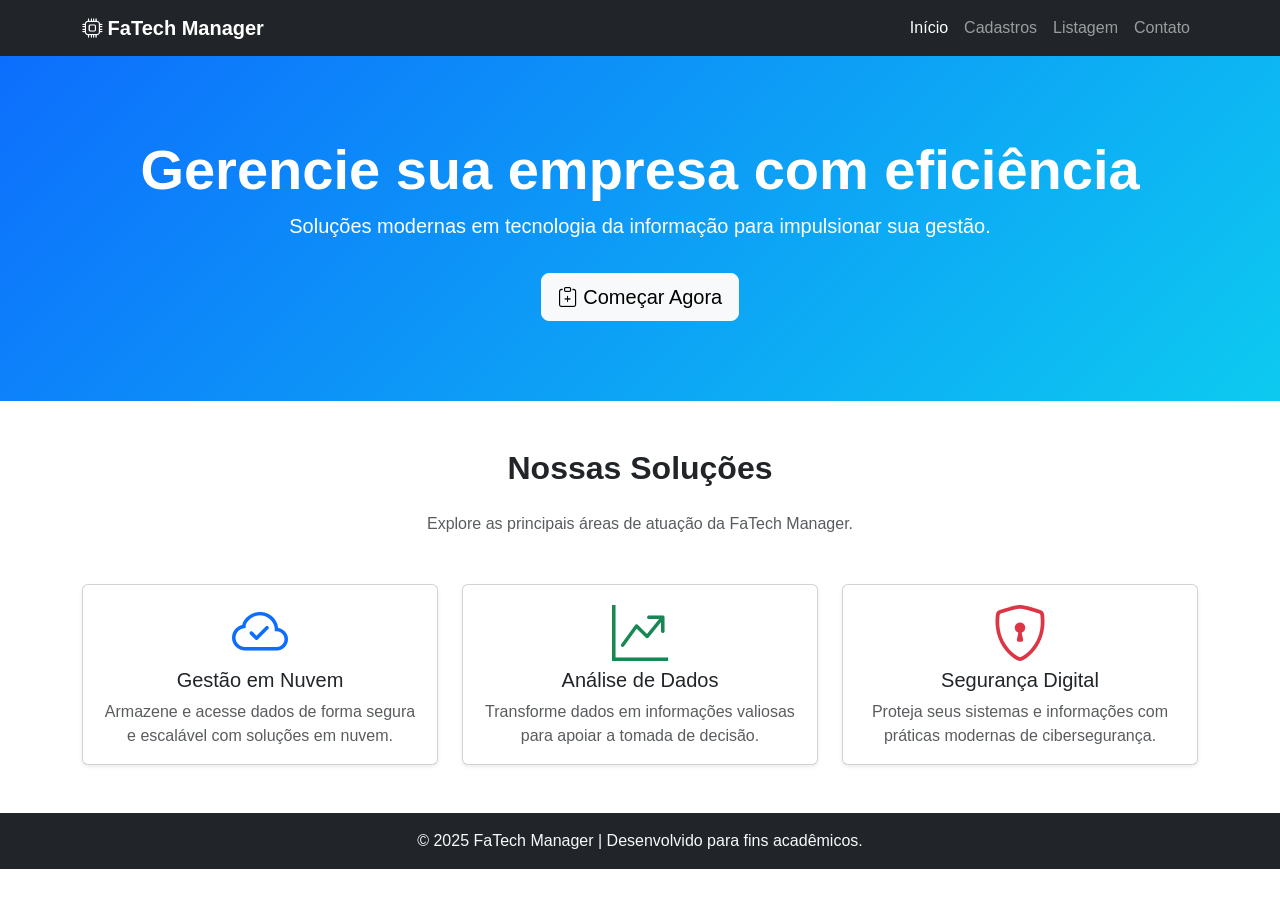
<file: index.html>
<!DOCTYPE html> <!-- Declara que o documento é em formato HTML -->
<html lang="pt-br"> <!-- Define a linguagem do documento HTML -->
<head> <!-- Começa o cabeçalho -->
  <meta charset="UTF-8"> <!-- Define o padrão de codificação web -->
  <meta name="viewport" content="width=device-width, initial-scale=1"> <!-- Ajusta o conteúdo da página de acordo com a largura do dispositivo -->
  <title>FaTech Manager - Gestão de TI</title> <!-- Define o título da página, visto na aba superior no navegador -->
  
  <!-- Puxa o CSS Bootstrap pelo link -->
  <!-- Bootstrap CSS -->
  <link href="https://cdn.jsdelivr.net/npm/bootstrap@5.3.3/dist/css/bootstrap.min.css" rel="stylesheet">
  
  <!-- Puxa os ícones do Bootstrap pelo link -->
  <!-- Ícones do Bootstrap -->
  <link href="https://cdn.jsdelivr.net/npm/bootstrap-icons@1.11.3/font/bootstrap-icons.css" rel="stylesheet">
  
  <!-- Define o estilo da página -->
  <style>
    /* Estilos complementares, define as fontes */
    body {
      font-family: 'Segoe UI', Tahoma, Geneva, Verdana, sans-serif;
    }
    /* "Hero" é o fundo azul, centro da página */
    .hero {
      background: linear-gradient(135deg, #0d6efd, #0dcaf0);
      color: white;
      padding: 80px 0;
      text-align: center;
    }
    /* Animação de quando passa o mouse em cima do botão */
    .card:hover {
      transform: scale(1.03);
      transition: 0.3s;
    }
  </style> <!-- Fecha o estilo da página -->
</head> <!-- Fecha o cabeçalho -->

<body> <!-- Começa o corpo da página -->

  <!-- ================= NAVBAR ================= -->
  <nav class="navbar navbar-expand-lg navbar-dark bg-dark"> <!-- Declara a navbar -->
    <div class="container"> <!-- Cria uma divisão -->
      <a class="navbar-brand fw-bold" href="index.html"> <!-- Cria um botão que leva ao Index -->
        <i class="bi bi-cpu"></i> FaTech Manager <!-- "bi bi-cpu" é um ícone do Bootstrap CSS, <i> é o texto que vai ao lado do ícone dentro do botão -->
      </a>
      <button class="navbar-toggler" type="button" data-bs-toggle="collapse" data-bs-target="#menu"> <!-- Botão que faz navbar expandir e retrair em dispositivos menores -->
        <span class="navbar-toggler-icon"></span> 
      </button> <!-- Fecha o botão -->

      <div class="collapse navbar-collapse" id="menu"> <!-- Declara a divisão da navbar com os botões que redirecionam à outras páginas -->
        <ul class="navbar-nav ms-auto">
          <li class="nav-item"><a class="nav-link active" href="index.html">Início</a></li> <!-- Botão que leva ao Index, nesse caso já está selecionado, então "nav-link active" destaca o "Início" na navbar -->
          <li class="nav-item"><a class="nav-link" href="cadastros.html">Cadastros</a></li> <!-- Botão que leva ao Cadastros -->
          <li class="nav-item"><a class="nav-link" href="listagem.html">Listagem</a></li> <!-- Botão que leva à Listagem -->
          <li class="nav-item"><a class="nav-link" href="#">Contato</a></li> <!-- Botão que leva ao Contato (NÃO ESTÁ LINKADO COM O CONTATO.HTML! [#]) -->
        </ul>
      </div> <!-- Fecha a divisão dos botões que redirecionam à outras páginas -->
    </div> <!-- Fecha a divisão do container -->
  </nav> <!-- Fecha a NavBar -->

  <!-- ================= HERO SECTION ================= -->
  <section class="hero"> <!-- Declara a seção do Hero -->
    <div class="container"> <!-- Declara um container com informações -->
      <h1 class="display-4 fw-bold">Gerencie sua empresa com eficiência</h1> <!-- Título dentro do container -->
      <p class="lead">Soluções modernas em tecnologia da informação para impulsionar sua gestão.</p> <!-- Descrição do container -->
      <a href="cadastros.html" class="btn btn-light btn-lg mt-3"> <!-- Botão que leva ao "cadastros.html" -->
        <i class="bi bi-clipboard-plus"></i> Começar Agora <!-- "bi bi-cpliboard-plus" é o ícone do CSS, "Começar Agora"-->
      </a>
    </div>
  </section> <!-- Fecha a seção do Hero -->

  <!-- ================= SEÇÃO DE SERVIÇOS ================= -->
  <section class="py-5">
    <div class="container text-center"> <!-- Declara a divisão com texto centralizado -->
      <h2 class="mb-4 fw-bold">Nossas Soluções</h2> <!-- Título centralizado com texto em negrito -->
      <p class="text-muted mb-5">Explore as principais áreas de atuação da FaTech Manager.</p> <!-- Subtítulo/Descrição -->
      <div class="row g-4"> <!-- Cria a divisão dos Cards -->

        <!-- Card 1 -->
        <div class="col-md-4"> <!-- Abre a divisão do Card -->
          <div class="card shadow-sm h-100"> <!-- Abre uma divisão da "sombra" do card -->
            <div class="card-body"> <!-- Cria a divisão como corpo do Card -->
              <i class="bi bi-cloud-check display-4 text-primary mb-3"></i> <!-- Declara o ícone -->
              <h5 class="card-title">Gestão em Nuvem</h5> <!-- Define o título do Card -->
              <p class="card-text text-muted">Armazene e acesse dados de forma segura e escalável com soluções em nuvem.</p> <!-- Define o texto/conteúdo do Card em parágrafo -->
            </div> <!-- Fecha a divisão do corpo do Card -->
          </div> <!-- Fecha a divisão da "sombra" -->
        </div> <!-- Fecha a divisão do Card -->

        <!-- Card 2 -->
        <div class="col-md-4"> <!-- Abre a divisão do Card -->
          <div class="card shadow-sm h-100"> <!-- Abre uma divisão da "sombra" do card -->
            <div class="card-body"> <!-- Cria a divisão como corpo do Card -->
              <i class="bi bi-graph-up-arrow display-4 text-success mb-3"></i> <!-- Declara o ícone -->
              <h5 class="card-title">Análise de Dados</h5> <!-- Define o título do Card -->
              <p class="card-text text-muted">Transforme dados em informações valiosas para apoiar a tomada de decisão.</p>  <!-- Define o texto/conteúdo do Card em parágrafo -->
            </div> <!-- Fecha a divisão do corpo do Card -->
          </div>  <!-- Fecha a divisão da "sombra" -->
        </div>  <!-- Fecha a divisão do Card -->

        <!-- Card 3 -->
        <div class="col-md-4"> <!-- Abre a divisão do Card -->
          <div class="card shadow-sm h-100"> <!-- Abre uma divisão da "sombra" do card -->
            <div class="card-body"> <!-- Cria a divisão como corpo do Card -->
              <i class="bi bi-shield-lock display-4 text-danger mb-3"></i> <!-- Declara o ícone -->
              <h5 class="card-title">Segurança Digital</h5> <!-- Define o título do Card -->
              <p class="card-text text-muted">Proteja seus sistemas e informações com práticas modernas de cibersegurança.</p> <!-- Define o texto/conteúdo do Card em parágrafo -->
            </div> <!-- Fecha a divisão do corpo do Card -->
          </div> <!-- Fecha a divisão da "sombra" -->
        </div> <!-- Fecha a divisão do Card -->
      </div> <!-- Fecha a divisão dos cards -->
    </div> <!-- Fecha a divisão com texto centralizado -->
  </section> <!-- Fecha a seção de serviços abaixo do Hero -->

  <!-- ================= RODAPÉ ================= -->
  <footer class="bg-dark text-light text-center py-3"> <!-- Declara o rodapé da página -->
    <p class="mb-0">&copy; 2025 FaTech Manager | Desenvolvido para fins acadêmicos.</p> <!-- Declara o símbolo do Copyright junto com texto-->
  </footer> <!-- Fecha o rodapé -->

  <!-- Bootstrap JS -->
   <!-- Puxa o Bootstrap JavaScript pelo link -->
  <script src="https://cdn.jsdelivr.net/npm/bootstrap@5.3.3/dist/js/bootstrap.bundle.min.js"></script>
</body> <!-- Fecha o corpo do HTML -->
</html> <!-- Fecha o documento HTML -->
</file>
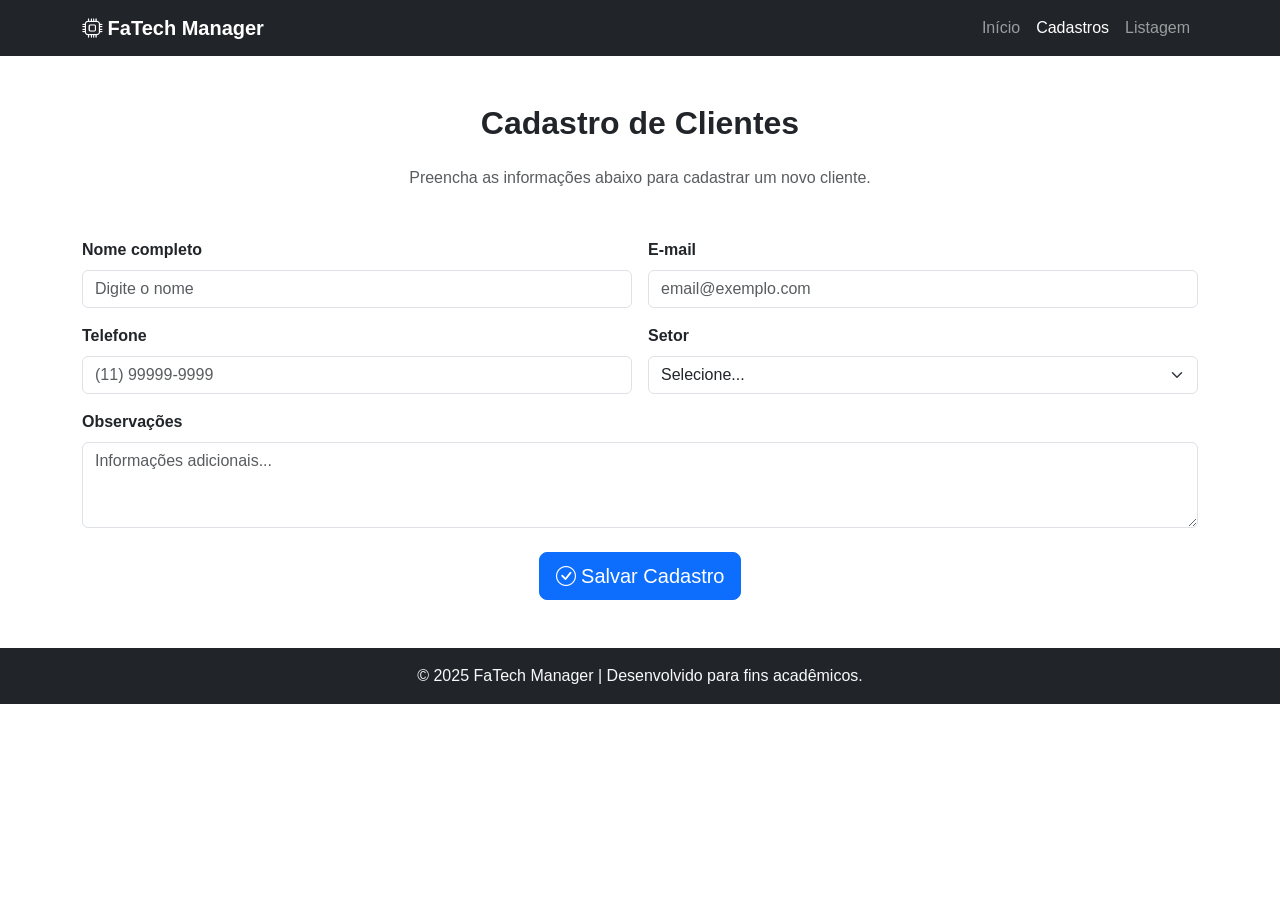
<file: cadastros.html>
<!DOCTYPE html> <!-- Declara que o documento é em formato HTML -->
<html lang="pt-br"> <!-- Define a linguagem do documento HTML -->
<head> <!-- Começa o cabeçalho -->
  <meta charset="UTF-8"> <!-- Define o padrão de codificação web -->
  <meta name="viewport" content="width=device-width, initial-scale=1"> <!-- Ajusta o conteúdo da página de acordo com a largura do dispositivo -->
  <title>FaTech Manager - Cadastros</title> <!-- Define o título da página, visto na aba superior no navegador -->

  <!-- Puxa o CSS Bootstrap pelo link -->
  <!-- Bootstrap CSS -->
  <link href="https://cdn.jsdelivr.net/npm/bootstrap@5.3.3/dist/css/bootstrap.min.css" rel="stylesheet">

  <!-- Puxa os ícones do Bootstrap pelo link -->
  <!-- Ícones Bootstrap -->
  <link href="https://cdn.jsdelivr.net/npm/bootstrap-icons@1.11.3/font/bootstrap-icons.css" rel="stylesheet">

  <!-- Define o estilo da página -->
  <style>
    body {
      font-family: 'Segoe UI', Tahoma, Geneva, Verdana, sans-serif; /* Declara as fontes a serem usadas na página */
    }
  </style> <!-- Fecha o estilo da página -->
</head> <!-- Fecha o cabeçalho -->

<body> <!-- Começa o corpo da página -->

  <!-- ================= NAVBAR ================= -->
  <nav class="navbar navbar-expand-lg navbar-dark bg-dark"> <!-- Declara a navbar -->
    <div class="container"> <!-- Cria uma divisão -->
      <a class="navbar-brand fw-bold" href="index.html"> <!-- Cria um botão que leva ao Index -->
        <i class="bi bi-cpu"></i> FaTech Manager <!-- "bi bi-cpu" é um ícone do Bootstrap CSS, <i> é o texto que vai ao lado do ícone dentro do botão -->
      </a>
      <button class="navbar-toggler" type="button" data-bs-toggle="collapse" data-bs-target="#menu"> <!-- Botão que faz navbar expandir e retrair em dispositivos menores -->
        <span class="navbar-toggler-icon"></span>
      </button> <!-- Fecha o botão -->

      <div class="collapse navbar-collapse" id="menu"> <!-- Declara a divisão da navbar com os botões que redirecionam à outras páginas -->
        <ul class="navbar-nav ms-auto">
          <li class="nav-item"><a class="nav-link" href="index.html">Início</a></li> <!-- Botão que leva ao Index -->
          <li class="nav-item"><a class="nav-link active" href="cadastros.html">Cadastros</a></li> <!-- Botão que leva ao Cadastros, nesse caso já está selecionado, então "nav-link active" destaca o "Cadastro" na navbar -->
          <li class="nav-item"><a class="nav-link" href="listagem.html">Listagem</a></li> <!-- Botão que leva à Listagem -->
        </ul>
      </div> <!-- Fecha a divisão dos botões que redirecionam à outras páginas -->
    </div> <!-- Fecha a divisão do container -->
  </nav> <!-- Fecha a NavBar -->

  <!-- ================= CONTEÚDO PRINCIPAL ================= -->
  <section class="container my-5"> <!-- Abre a seção do conteúdo principal -->
    <h2 class="text-center mb-4 fw-bold">Cadastro de Clientes</h2> <!-- Declara o título em negrito ("fw-bold") e texto centralizado -->
    <p class="text-muted text-center mb-5">Preencha as informações abaixo para cadastrar um novo cliente.</p> <!-- Declara o parágrafo, texto centralizado ("text-center") -->

    <!-- Formulário com validação Bootstrap -->
    <form class="needs-validation" novalidate id="formCadastro"> <!-- Declara o formulário -->
      <div class="row g-3">
        <!-- Nome -->
        <div class="col-md-6"> <!-- Abre uma divisão -->
          <label for="nome" class="form-label fw-semibold">Nome completo</label> <!-- Título -->
          <input type="text" class="form-control" id="nome" placeholder="Digite o nome" required> <!-- Faz o requerimento para preencher com os dados, nesse casso só aceita texto -->
          <div class="invalid-feedback">Informe o nome completo.</div> <!-- Envia o feedback -->
        </div> <!-- Fecha a divisão -->

        <!-- E-mail -->
        <div class="col-md-6"> <!-- Abre a divisão -->
          <label for="email" class="form-label fw-semibold">E-mail</label> <!-- Declara o formulário -->
          <input type="email" class="form-control" id="email" placeholder="email@exemplo.com" required> <!-- Faz o requerimento para preencher com os dados, nesse casso só irá aceitar e-mail's -->
          <div class="invalid-feedback">Informe um e-mail válido.</div> <!-- Envia o feedback -->
        </div> <!-- Fecha a divisão -->

        <!-- Telefone -->
        <div class="col-md-6"> <!-- Abre a divisão -->
          <label for="telefone" class="form-label fw-semibold">Telefone</label> <!-- Título -->
          <input type="tel" class="form-control" id="telefone" placeholder="(11) 99999-9999" required> <!-- Faz o requerimento para preencher com os dados, nesse caso só irá aceitar número de telefone e irá verificar se é válido -->
          <div class="invalid-feedback">Informe o telefone.</div> <!-- Envia o feedback -->
        </div> <!-- Fecha a divisão -->

        <!-- Setor -->
        <div class="col-md-6"> <!-- Abre a divisão -->
          <label for="setor" class="form-label fw-semibold">Setor</label> <!-- Título -->
          <select class="form-select" id="setor" required> <!-- Abre o Faz o requerimento para preencher, nesse caso, selecionar um item da lista -->
            <option value="">Selecione...</option> <!-- Informa para selecionar -->
            <option>Comercial</option> <!-- Opção de item na lista -->
            <option>Financeiro</option> <!-- Opção de item na lista -->
            <option value="TI">TI</option> <!-- Opção de item na lista -->
            <option value="Financeiro">Financeiro</option> <!-- Opção de item na lista -->
            <option value="RH">RH</option> <!-- Opção de item na lista -->
            <option>Técnico</option> <!-- Opção de item na lista -->
            <option>Suporte</option> <!-- Opção de item na lista -->
          </select> <!-- Fecha o campo de seleção -->
          <div class="invalid-feedback">Selecione um setor.</div>
        </div>

        <!-- Observações -->
        <div class="col-12"> <!-- Abre a divisão -->
          <label for="observacoes" class="form-label fw-semibold">Observações</label> <!-- Título do campo "Observações" -->
          <textarea class="form-control" id="observacoes" rows="3" placeholder="Informações adicionais..."></textarea> <!-- Adiciona a área para digitar junto com o placeholder -->
        </div> <!-- Fecha a divisão -->
      </div>

      <!-- Botão de envio -->
      <div class="text-center mt-4"> <!-- Abre a divisão com texto centralizado -->
        <button class="btn btn-primary btn-lg" type="submit"> <!-- Abre a divisão do botão -->
          <i class="bi bi-check-circle"></i> Salvar Cadastro <!-- "bi bi-check-failure" é o ícone do Bootstrap CSS, junto ao texto "Salvar Cadastro" dentro do botão -->
        </button> <!-- Fecha a divisão do botão -->
      </div> <!-- Fecha a divisão -->
    </form> <!-- Fecha o formulário -->
  </section> <!-- Fecha a seção do conteúdo principal -->

  <!-- ================= MODAL DE CONFIRMAÇÃO ================= -->
  <div class="modal fade" id="modalSucesso" tabindex="-1" aria-labelledby="modalSucessoLabel" aria-hidden="true">
    <div class="modal-dialog modal-dialog-centered"> <!-- Abre uma divisão com o modal de diálogo centralizado -->
      <div class="modal-content"> <!-- Abre a divisão com o conteúdo do modal -->
        <div class="modal-header bg-success text-white"> <!-- Abre uma divisão com o modal de sucesso, texto em branco -->
          <h5 class="modal-title" id="modalSucessoLabel"><i class="bi bi-check-circle"></i> Cadastro realizado!</h5> <!-- Define o texto dentro do diálogo, junto com ícone CSS ("bi bi-check-circle") -->
          <button type="button" class="btn-close btn-close-white" data-bs-dismiss="modal"></button> <!-- Cria um botão para fechar o modal -->
        </div> <!-- Fecha a divisão do modal de sucesso -->
        <div class="modal-body"> <!-- Abre a divisão com o corpo do modal -->
          O cliente foi cadastrado com sucesso. <!-- Manda um feedback -->
        </div> <!-- Fecha a divisão do corpo do modal-->
        <div class="modal-footer"> <!-- Abre uma divisão do rodapé do modal -->
          <button type="button" class="btn btn-success" data-bs-dismiss="modal">Fechar</button> <!-- Cria o botão para fechar o modal -->
        </div> <!-- Fecha a divisão do rodapé do modal -->
      </div> <!-- Fecha a divisão com o conteúdo do modal -->
    </div> <!-- Fecha a divisão com o modal de diálogo centralizado -->
  </div>

  <!-- ================= RODAPÉ ================= -->
  <footer class="bg-dark text-light text-center py-3"> <!-- Declara e define o rodapé com texto centralizado -->
    <p class="mb-0">&copy; 2025 FaTech Manager | Desenvolvido para fins acadêmicos.</p> <!-- Define o parágrafo com informações e símbolo de Copyright -->
  </footer> <!-- Fecha o rodapé -->

  <!-- Puxa o Bootstrap JavaScript pelo link -->
  <!-- Bootstrap JS -->
  <script src="https://cdn.jsdelivr.net/npm/bootstrap@5.3.3/dist/js/bootstrap.bundle.min.js"></script>

  <!-- Script de Validação e LocalStorage -->

<!-- DOCUMENTAÇÃO DO JAVASCRIPT FOI UTILIZADO IA -->
 
<script>
  // Função autoexecutável para evitar variáveis globais
  (() => {

    // Ativa modo estrito do JavaScript
    'use strict';

    // Seleciona todos os formulários com a classe "needs-validation"
    const forms = document.querySelectorAll('.needs-validation');

    // Percorre cada formulário encontrado
    Array.from(forms).forEach(form => {

      // Escuta o evento de envio do formulário
      form.addEventListener('submit', event => {

        // Verifica se o formulário é inválido
        if (!form.checkValidity()) {

          // Impede o envio do formulário
          event.preventDefault();

          // Impede propagação do evento
          event.stopPropagation();

        } else {

          // Impede recarregamento da página
          event.preventDefault();

          // Cria objeto com dados do cliente
          const cliente = {
            nome: document.getElementById('nome').value, // Captura nome
            email: document.getElementById('email').value, // Captura email
            telefone: document.getElementById('telefone').value, // Captura telefone
            setor: document.getElementById('setor').value, // Captura setor
            observacoes: document.getElementById('observacoes').value // Captura observações
          };

          // Busca lista salva no localStorage ou cria array vazio
          const clientes = JSON.parse(localStorage.getItem('clientes')) || [];

          // Adiciona novo cliente ao array
          clientes.push(cliente);

          // Salva lista atualizada no localStorage
          localStorage.setItem('clientes', JSON.stringify(clientes));

          // Cria instância do modal Bootstrap
          const modal = new bootstrap.Modal(document.getElementById('modalSucesso'));

          // Exibe modal de sucesso
          modal.show();

          // Limpa os campos do formulário
          form.reset();

          // Remove classe de validação visual
          form.classList.remove('was-validated');
        }

        // Adiciona classe visual de validação Bootstrap
        form.classList.add('was-validated');

      }, false);
    });

  })();

  // Seleciona campo de telefone
  const campoTelefone = document.getElementById('telefone');

  // Escuta digitação no campo telefone
  campoTelefone.addEventListener('input', (e) => {

    // Remove tudo que não for número
    let valor = e.target.value.replace(/\D/g, '');

    // Verifica se telefone possui 11 dígitos
    if (valor.length > 10) {

      // Formata celular: (99) 99999-9999
      valor = valor.replace(/^(\d{2})(\d{5})(\d{4}).*/, '($1) $2-$3');

    } else {

      // Formata telefone fixo: (99) 9999-9999
      valor = valor.replace(/^(\d{2})(\d{4})(\d{0,4}).*/, '($1) $2-$3');
    }

    // Atualiza valor formatado no input
    e.target.value = valor;
  });

</script>

</body> <!-- Fecha o corpo da página -->
</html> <!-- Fecha o HTML -->
</file>
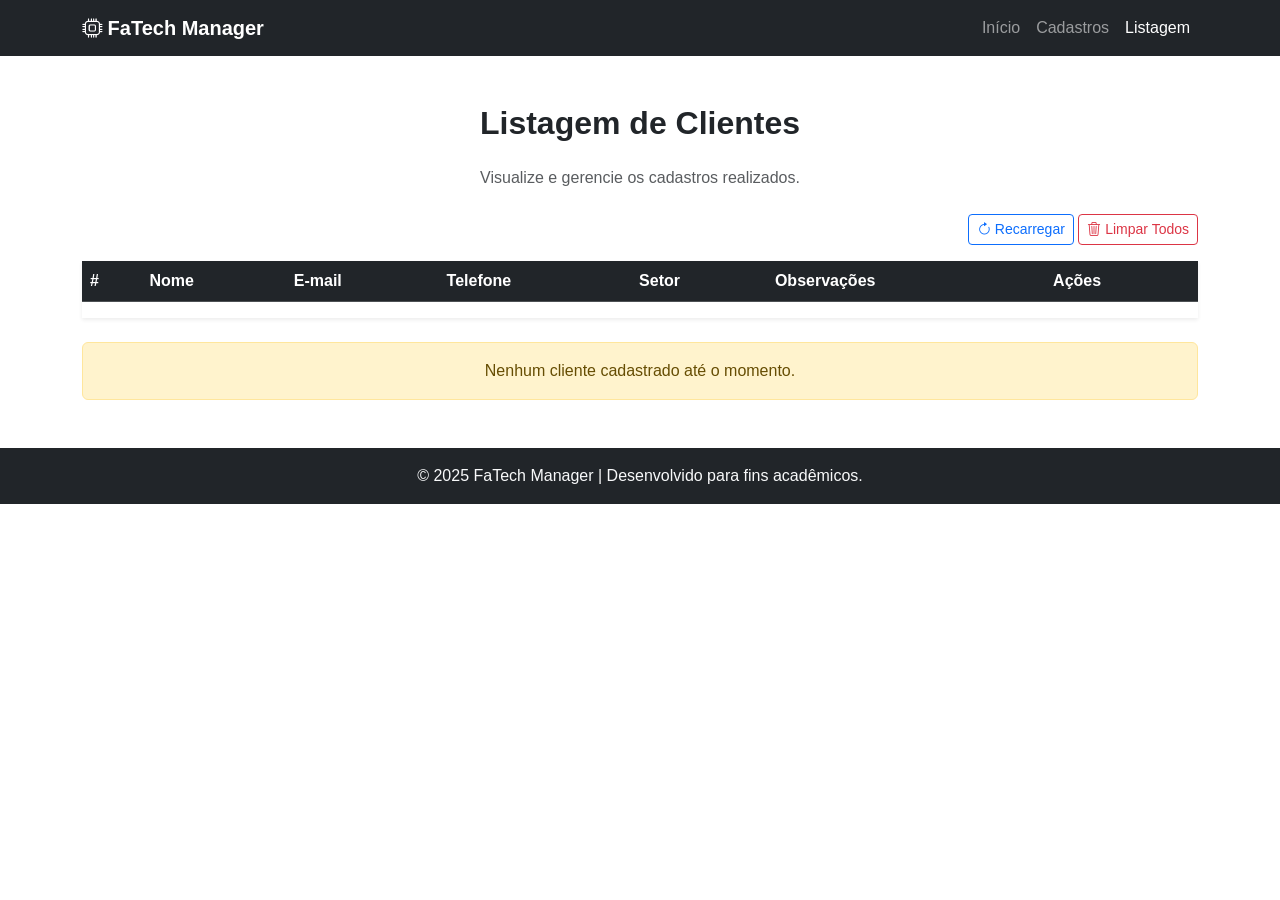
<file: listagem.html>
<!DOCTYPE html>
<html lang="pt-br">
<head>
  <meta charset="UTF-8">
  <meta name="viewport" content="width=device-width, initial-scale=1">
  <title>FaTech Manager - Listagem</title>

  <!-- Bootstrap CSS -->
  <link href="https://cdn.jsdelivr.net/npm/bootstrap@5.3.3/dist/css/bootstrap.min.css" rel="stylesheet">

  <!-- Ícones Bootstrap -->
  <link href="https://cdn.jsdelivr.net/npm/bootstrap-icons@1.11.3/font/bootstrap-icons.css" rel="stylesheet">

  <style>
    body {
      font-family: 'Segoe UI', Tahoma, Geneva, Verdana, sans-serif;
    }
    .table-hover tbody tr:hover {
      background-color: #f8f9fa;
    }
  </style>
</head>
<body>

  <!-- ================= NAVBAR ================= -->
  <nav class="navbar navbar-expand-lg navbar-dark bg-dark"> <!-- Declara a navbar -->
    <div class="container"> <!-- Cria uma divisão -->
      <a class="navbar-brand fw-bold" href="index.html"> <!-- Cria um botão que leva ao Index -->
        <i class="bi bi-cpu"></i> FaTech Manager <!-- "bi bi-cpu" é um ícone do Bootstrap CSS, <i> é o texto que vai ao lado do ícone dentro do botão -->
      </a>
      </a>
      <button class="navbar-toggler" type="button" data-bs-toggle="collapse" data-bs-target="#menu"> <!-- Botão que faz navbar expandir e retrair em dispositivos menores -->
        <span class="navbar-toggler-icon"></span>
      </button> <!-- Fecha o botão -->

      <div class="collapse navbar-collapse" id="menu">  <!-- Declara a divisão da navbar com os botões que redirecionam à outras páginas -->
        <ul class="navbar-nav ms-auto">
          <li class="nav-item"><a class="nav-link" href="index.html">Início</a></li> <!-- Botão que leva ao Index -->
          <li class="nav-item"><a class="nav-link" href="cadastros.html">Cadastros</a></li> <!-- Botão que leva ao Cadastros -->
          <li class="nav-item"><a class="nav-link active" href="listagem.html">Listagem</a></li> <!-- Botão que leva à Listagem, nesse caso já está selecionado, então "nav-link active" destaca a "Listagem" na navbar-->
        </ul>
      </div> <!-- Fecha a divisão dos botões que redirecionam à outras páginas -->
    </div> <!-- Fecha a divisão do container -->
  </nav> <!-- Fecha a NavBar -->

  <!-- ================= CONTEÚDO PRINCIPAL ================= -->
  <section class="container my-5"> <!-- Abre uma seção do conteúdo principal da página -->
    <h2 class="text-center mb-4 fw-bold">Listagem de Clientes</h2> <!-- Define o título centralizado e em negrito -->
    <p class="text-muted text-center mb-4">Visualize e gerencie os cadastros realizados.</p> <!-- Define um parágrafo centralizado -->

    <!-- Botões de controle -->
    <div class="text-end mb-3"> <!-- Abre a divisão dos botões -->
      <button class="btn btn-outline-primary btn-sm" id="btnRecarregar"> <!-- Define o botão de recarregar -->
        <i class="bi bi-arrow-clockwise"></i> Recarregar <!-- Elementos visuais do botão (Ícone CSS e Texto) -->
      </button> <!-- Fecha o botão de recarregar -->
      <button class="btn btn-outline-danger btn-sm" id="btnLimpar"> <!-- Define o botão de limpar -->
        <i class="bi bi-trash3"></i> Limpar Todos <!-- Elementos visuais do botão (Ícone CSS e Texto) -->
      </button> <!-- Fecha o botão de limpar -->
    </div> <!-- Fecha a divisão dos botões -->

    <!-- Tabela -->
    <div class="table-responsive shadow-sm"> <!-- Abre a divisão da tabela -->
      <table class="table table-striped table-hover align-middle" id="tabelaClientes"> <!-- Abre a tabela e declara formato -->
        <thead class="table-dark"> <!-- Abre uma classe -->
          <tr> <!-- Cria as colunas da tabela -->
            <th>#</th> <!-- Coluna -->
            <th>Nome</th> <!-- Coluna dos nomes -->
            <th>E-mail</th> <!-- Coluna dos e-mails -->
            <th>Telefone</th> <!-- Coluna dos telefones -->
            <th>Setor</th> <!-- Coluna dos setores -->
            <th>Observações</th> <!-- Coluna das observações -->
            <th>Ações</th> <!-- Coluna das ações -->
          </tr> <!-- Fecha as colunas da tabela -->
        </thead> <!-- Fecha a classe -->
        <tbody></tbody> <!-- Abre e fecha o corpo da tabela -->
      </table> <!-- Fecha a tabela -->
    </div> <!-- Fecha a divisão da tabela -->

    <!-- Alerta se não houver dados -->
    <div class="alert alert-warning text-center mt-4 d-none" id="alertaVazio"> <!-- Abre uma divisão do alerta-->
      Nenhum cliente cadastrado até o momento. <!-- Manda um feedback -->
    </div> <!-- Fecha a divisão do alerta -->
  </section> <!-- Fecha a seção do conteúdo principal da página -->

  <!-- ================= MODAL DE EDIÇÃO ================= -->
  <div class="modal fade" id="modalEditar" tabindex="-1"> <!-- Abre a divisão do modal -->
    <div class="modal-dialog"> <!-- Abre uma divisão do diálogo do modal -->
      <div class="modal-content"> <!-- Abre uma divisão com o conteúdo do modal -->

        <div class="modal-header bg-warning text-dark"> <!-- Abre uma divisão para editar o modal -->
          <h5 class="modal-title"><i class="bi bi-pencil-square"></i> Editar Cliente</h5> <!-- Declara o título com Ícone CSS e Texto de "Editar Cliente" -->
          <button type="button" class="btn-close" data-bs-dismiss="modal"></button> <!-- Abre, declara o botão e suas funções, e fecha o botão -->
        </div> <!-- Fecha a divisão para editar o modal -->

        <div class="modal-body"> <!-- Abre a divisão do corpo do modal -->
          <label class="form-label fw-semibold">Nome</label> <!-- Declara o "rótulo" do corpo do modal -->
          <input class="form-control mb-2" id="editNome"> <!-- Faz a permissão de alterar as informações na seção "Nome" -->

          <label class="form-label fw-semibold">E-mail</label> <!-- Declara o "rótulo" da seção "E-mails" no corpo do modal -->
          <input class="form-control mb-2" id="editEmail"><!-- Faz a permissão de alterar as informações na seção "E-mail" -->

          <label class="form-label fw-semibold">Telefone</label> <!-- Declara o "rótulo" do corpo do modal -->
          <input class="form-control mb-2" id="editTelefone"> <!-- Faz a permissão de alterar as informações na seção "Telefone" -->

          <label class="form-label fw-semibold">Setor</label> <!-- Declara o "rótulo" do corpo do modal -->
          <select id="editSetor" class="form-select mb-2"> <!-- Faz a permissão de alterar as informações na seção "Setor" em forma de lista -->
            <option>Comercial</option> <!-- Opção na lista -->
            <option>Financeiro</option> <!-- Opção na lista -->
            <option>Técnico</option> <!-- Opção na lista -->
            <option>Suporte</option> <!-- Opção na lista -->
          </select> <!-- Fecha o campo de seleção da lista -->

          <label class="form-label fw-semibold">Observações</label> <!-- Declara o "rótulo" do corpo do modal -->
          <textarea class="form-control" id="editObs" rows="3"></textarea> <!-- Permite escrever no campo de observações -->
        </div> <!-- Fecha a divisão do corpo do modal geral -->

        <div class="modal-footer"> <!-- Abre uma divisão do rodapé do modal -->
          <button class="btn btn-warning" id="btnSalvarEdicao"> <!-- Cria o botão para salvar a edição -->
            <i class="bi bi-save"></i> Salvar alterações <!-- Elementos gráficos do botão, "bi bi-save" é o ícone CSS, junto ao texto "Salvar Alterações" -->
          </button> <!-- Fecha o botão -->
        </div> <!-- Fecha a divisão do rodapé do modal -->

      </div> <!-- Fecha a divisão do conteúdo do modal -->
    </div> <!-- Fecha a divisão do diálogo do modal -->
  </div> <!-- Fecha a divisão do modal -->

  <!-- ================= MODAL DE SUCESSO ================= -->
  <div class="modal fade" id="modalSucesso" tabindex="-1"> <!-- Abre a divisão do modal de sucesso -->
    <div class="modal-dialog modal-sm"> <!-- Cria uma divisão com o diálogo do modal -->
      <div class="modal-content"> <!-- Cria uma divisão com o conteúdo do modal -->
        <div class="modal-header bg-success text-white"> <!-- Cria uma divisão com o "cabeçalho" da confirmação -->
          <h6 class="modal-title"> <!-- Declara um título -->
            <i class="bi bi-check-circle-fill"></i> Sucesso <!-- Declara o conteúdo gráfico, ícone CSS e texto -->
          </h6> <!-- Fecha o título -->
        </div> <!-- Fecha a divisão do "cabeçalho" de confirmação -->
        <div class="modal-body text-center"> <!-- Abre uma divisão com o corpo do modal -->
          <p class="mb-0">Cliente atualizado com sucesso!</p> <!-- Declara o parágrafo -->
        </div> <!-- Fecha a divisão com o corpo do modal -->
        <div class="modal-footer p-2"> <!-- Abre uma divisão com o rodapé do modal -->
          <button class="btn btn-success btn-sm" data-bs-dismiss="modal">OK</button> <!-- Cria um botão de "OK" para confirmar -->
        </div> <!-- Fecha a divisão do rodapé do modal -->
      </div> <!-- Fecha a divisão do conteúdo do modal -->
    </div> <!-- Fecha a divisão do diálogo do modal -->
  </div> <!-- Fecha a divisão do modal de sucesso -->

  <!-- ================= RODAPÉ ================= -->
  <footer class="bg-dark text-light text-center py-3"> <!-- Declara o rodapé -->
    <p class="mb-0">&copy; 2025 FaTech Manager | Desenvolvido para fins acadêmicos.</p> <!-- Declara as informações gráficas, (Símbolo Copyright, Texto) -->
  </footer> <!-- Fecha o rodapé -->

  <!-- Puxa o Bootstrap JavaScript pelo link -->
  <!-- Bootstrap JS -->
  <script src="https://cdn.jsdelivr.net/npm/bootstrap@5.3.3/dist/js/bootstrap.bundle.min.js"></script>

  <!-- ================= SCRIPT PRINCIPAL ================= -->

  <!-- DOCUMENTAÇÃO DO JAVASCRIPT FOI UTILIZADO IA -->

<script>

  // Variável que guarda o índice do cliente em edição
  let clienteEditando = null;

  // Função para carregar clientes na tabela
  function carregarClientes() {

    // Seleciona o corpo da tabela
    const tabela = document.querySelector('#tabelaClientes tbody');

    // Seleciona alerta de lista vazia
    const alerta = document.getElementById('alertaVazio');

    // Limpa conteúdo atual da tabela
    tabela.innerHTML = '';

    // Busca clientes salvos no localStorage
    const clientes = JSON.parse(localStorage.getItem('clientes')) || [];

    // Verifica se não há clientes cadastrados
    if (clientes.length === 0) {

      // Mostra alerta de vazio
      alerta.classList.remove('d-none');

      // Encerra função
      return;
    }

    // Esconde alerta se houver clientes
    alerta.classList.add('d-none');

    // Percorre lista de clientes
    clientes.forEach((cliente, index) => {

      // Cria linha HTML da tabela
      const linha = `
        <tr>

          <!-- Número do cliente -->
          <td>${index + 1}</td>

          <!-- Nome -->
          <td>${cliente.nome}</td>

          <!-- Email -->
          <td>${cliente.email}</td>

          <!-- Telefone -->
          <td>${cliente.telefone}</td>

          <!-- Setor -->
          <td>
            <span class="badge bg-primary">
              ${cliente.setor}
            </span>
          </td>

          <!-- Observações -->
          <td>${cliente.observacoes || '-'}</td>

          <!-- Botões -->
          <td>

            <!-- Botão editar -->
            <button 
              class="btn btn-sm btn-warning me-1"
              onclick="editarCliente(${index})"
            >
              <i class="bi bi-pencil-square"></i>
            </button>

            <!-- Botão excluir -->
            <button 
              class="btn btn-sm btn-danger"
              onclick="excluirCliente(${index})"
            >
              <i class="bi bi-trash3"></i>
            </button>

          </td>
        </tr>
      `;

      // Insere linha no final da tabela
      tabela.insertAdjacentHTML('beforeend', linha);
    });
  }

  // Função para excluir cliente
  function excluirCliente(index) {

    // Confirma exclusão
    if (confirm('Tem certeza que deseja excluir este cliente?')) {

      // Busca lista de clientes
      const clientes = JSON.parse(localStorage.getItem('clientes')) || [];

      // Remove cliente pelo índice
      clientes.splice(index, 1);

      // Atualiza localStorage
      localStorage.setItem('clientes', JSON.stringify(clientes));

      // Recarrega tabela
      carregarClientes();
    }
  }

  // Função para editar cliente
  function editarCliente(index) {

    // Guarda índice do cliente em edição
    clienteEditando = index;

    // Busca lista de clientes
    const clientes = JSON.parse(localStorage.getItem('clientes')) || [];

    // Seleciona cliente pelo índice
    const cliente = clientes[index];

    // Preenche campo nome
    document.getElementById("editNome").value = cliente.nome;

    // Preenche campo email
    document.getElementById("editEmail").value = cliente.email;

    // Preenche campo telefone
    document.getElementById("editTelefone").value = cliente.telefone;

    // Preenche campo setor
    document.getElementById("editSetor").value = cliente.setor;

    // Preenche campo observações
    document.getElementById("editObs").value = cliente.observacoes;

    // Cria modal de edição
    const modal = new bootstrap.Modal(
      document.getElementById('modalEditar')
    );

    // Exibe modal
    modal.show();
  }

  // Evento do botão salvar edição
  document.getElementById("btnSalvarEdicao")
    .addEventListener("click", () => {

      // Busca lista de clientes
      const clientes = JSON.parse(localStorage.getItem('clientes')) || [];

      // Atualiza cliente editado
      clientes[clienteEditando] = {

        // Atualiza nome
        nome: document.getElementById("editNome").value,

        // Atualiza email
        email: document.getElementById("editEmail").value,

        // Atualiza telefone
        telefone: document.getElementById("editTelefone").value,

        // Atualiza setor
        setor: document.getElementById("editSetor").value,

        // Atualiza observações
        observacoes: document.getElementById("editObs").value
      };

      // Salva alterações no localStorage
      localStorage.setItem(
        "clientes",
        JSON.stringify(clientes)
      );

      // Atualiza tabela
      carregarClientes();

      // Obtém instância do modal de edição
      const modalEdicao = bootstrap.Modal.getInstance(
        document.getElementById('modalEditar')
      );

      // Fecha modal de edição
      modalEdicao.hide();

      // Cria modal de sucesso
      const modalSucesso = new bootstrap.Modal(
        document.getElementById('modalSucesso')
      );

      // Exibe modal de sucesso
      modalSucesso.show();

      // Fecha modal automaticamente após 2 segundos
      setTimeout(() => {

        // Fecha modal
        modalSucesso.hide();

      }, 2000);
    });

  // Evento do botão recarregar
  document.getElementById('btnRecarregar')
    .addEventListener('click', carregarClientes);

  // Evento do botão limpar tudo
  document.getElementById('btnLimpar')
    .addEventListener('click', () => {

      // Confirma limpeza
      if (confirm('Deseja realmente apagar todos os cadastros?')) {

        // Remove clientes do localStorage
        localStorage.removeItem('clientes');

        // Atualiza tabela
        carregarClientes();
      }
    });

  // Executa função ao carregar página
  window.onload = carregarClientes;

</script>
</body> <!-- Fecha o corpo da página -->
</html> <!-- Fecha o documento do HTML -->
</file>
